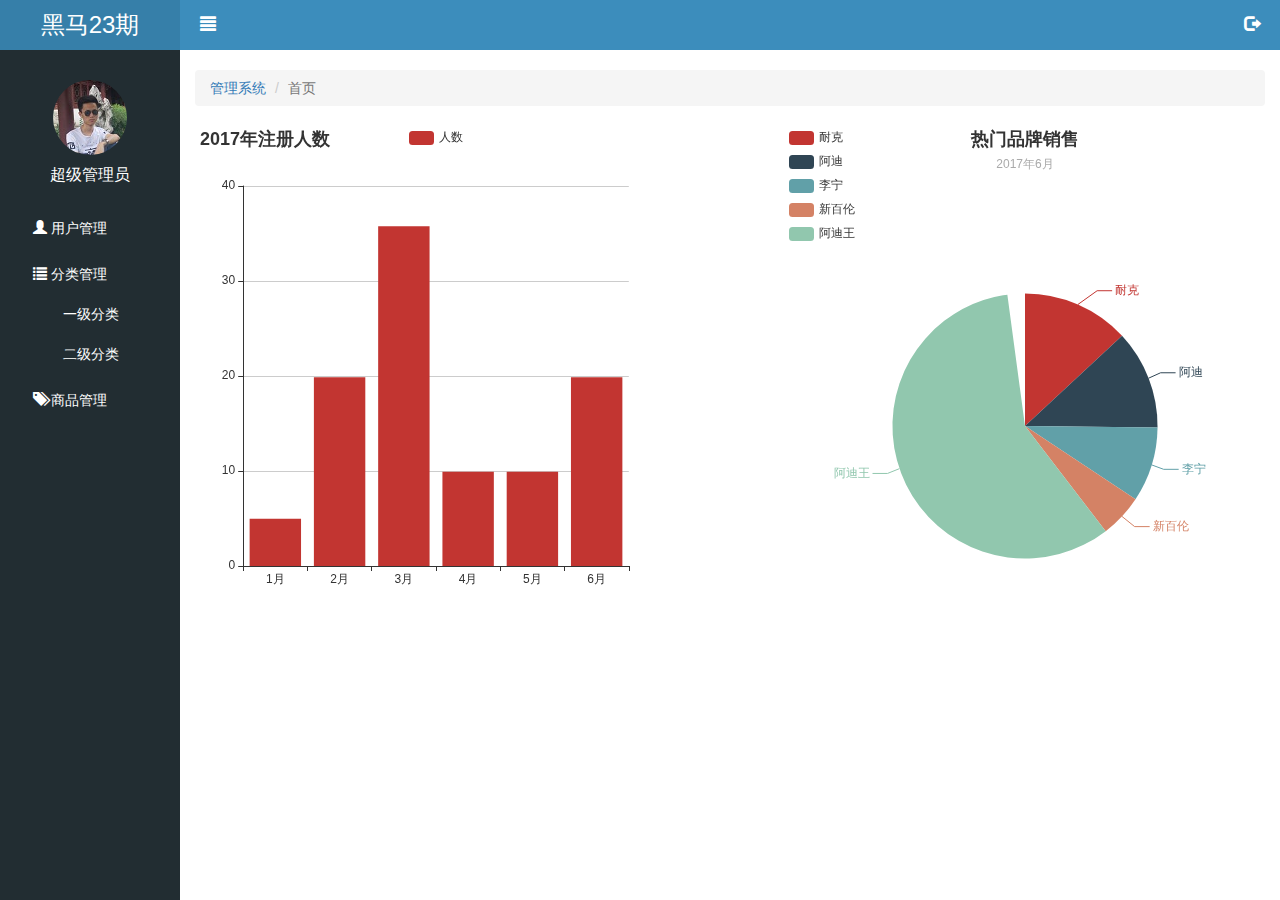
<file: public/admin/index.html>
<!DOCTYPE html>
<html lang="en">
<head>
  <meta charset="UTF-8">
  <meta name="viewport" content="width=device-width, initial-scale=1.0">
  <meta http-equiv="X-UA-Compatible" content="ie=edge">
  <link rel="stylesheet" href="./lib/bootstrap/css/bootstrap.css">
  <link rel="stylesheet" href="./lib/bootstrap-validator/css/bootstrapValidator.css">  
  <link rel="stylesheet" href="./lib/nprogress/nprogress.css">
  <link rel="stylesheet" href="./css/common.css">
  <title>Document</title>
</head>
<body>
  <div class="lt_aside">
    <div class="brand">
      <a href="index.html">黑马23期</a>
    </div>
    <div class="user">
      <img src="./images/default.jpg" alt="">
      <p>超级管理员</p>
    </div>
    <div class="nav">
      <ul>
        <li>
          <a href="user.html">
            <span class="glyphicon glyphicon-user"></span>
            <span>用户管理</span>
          </a>
        </li>
        <li>
            <a href="javascript:;">
              <span class="glyphicon glyphicon-list"></span>
              <span>分类管理</span>
            </a>
            <div class="second">
                <a href="first.html">一级分类</a>
                <a href="second.html">二级分类</a>
            </div>
          </li>
          <li>
              <a href="product.html">
                <span class="glyphicon glyphicon-tags"></span>
                <span>商品管理</span>
              </a>
            </li>
      </ul>
    </div>
  </div>

  <div class="lt-main">
    <div class="lt-header">
      <a href="javascript:;" class="pull-left icon_menu"><span class="glyphicon glyphicon-align-justify"></span></a>
      <a href="javascript:;" class="pull-right icon_logout"><span class="glyphicon glyphicon-log-out"></span></a>      
    </div>
    <div class="container-fluid">
      <ol class="breadcrumb">
          <li><a href="#">管理系统</a></li>
          <li class="active">首页</li>
      </ol>
      <!-- 每个页面的内容 -->
      <div class="lt-content clearfix">
        <div class="pull-left charts_left">
          
        </div>
        <div class="pull-right charts_right">22</div>
      </div>
    </div>
  </div>

  <!-- 模态框 -->
   <!-- bootstrap中， role aria  sr-only: 盲人设备 -->
   <div class="modal fade" tabindex="-1" id="logoutModal">
    <div class="modal-dialog modal-sm">
      <div class="modal-content">
        <div class="modal-header">
          <button type="button" class="close" data-dismiss="modal" aria-label="Close">
            <span aria-hidden="true">&times;</span>
          </button>
          <h4 class="modal-title">温馨提示</h4>
        </div>
        <div class="modal-body">
          <p class="text-danger">
            <span class="glyphicon glyphicon-info-sign"></span>
            <span>您确定要退出后台管理系统吗？</span>
          </p>
        </div>
        <div class="modal-footer">
          <button type="button" class="btn btn-default" data-dismiss="modal">取消</button>
          <button type="button" class="btn btn-primary btn_logout">退出</button>
        </div>
      </div>
      <!-- /.modal-content -->
    </div>
    <!-- /.modal-dialog -->
  </div>
  <!-- /.modal -->
  <script src="./lib/jquery/jquery.js"></script>
  <script src="./lib/bootstrap/js/bootstrap.js"></script>
  <script src="./lib/bootstrap-validator/js/bootstrapValidator.js"></script>
  <script src="./lib/nprogress/nprogress.js"></script>
  <script src="./lib/echarts/echarts.min.js"></script>
  <script src="./js/login.js"></script>
  <script src="./js/common.js"></script>
  <script src="./js/index.js"></script>
</body>

</html>
</file>
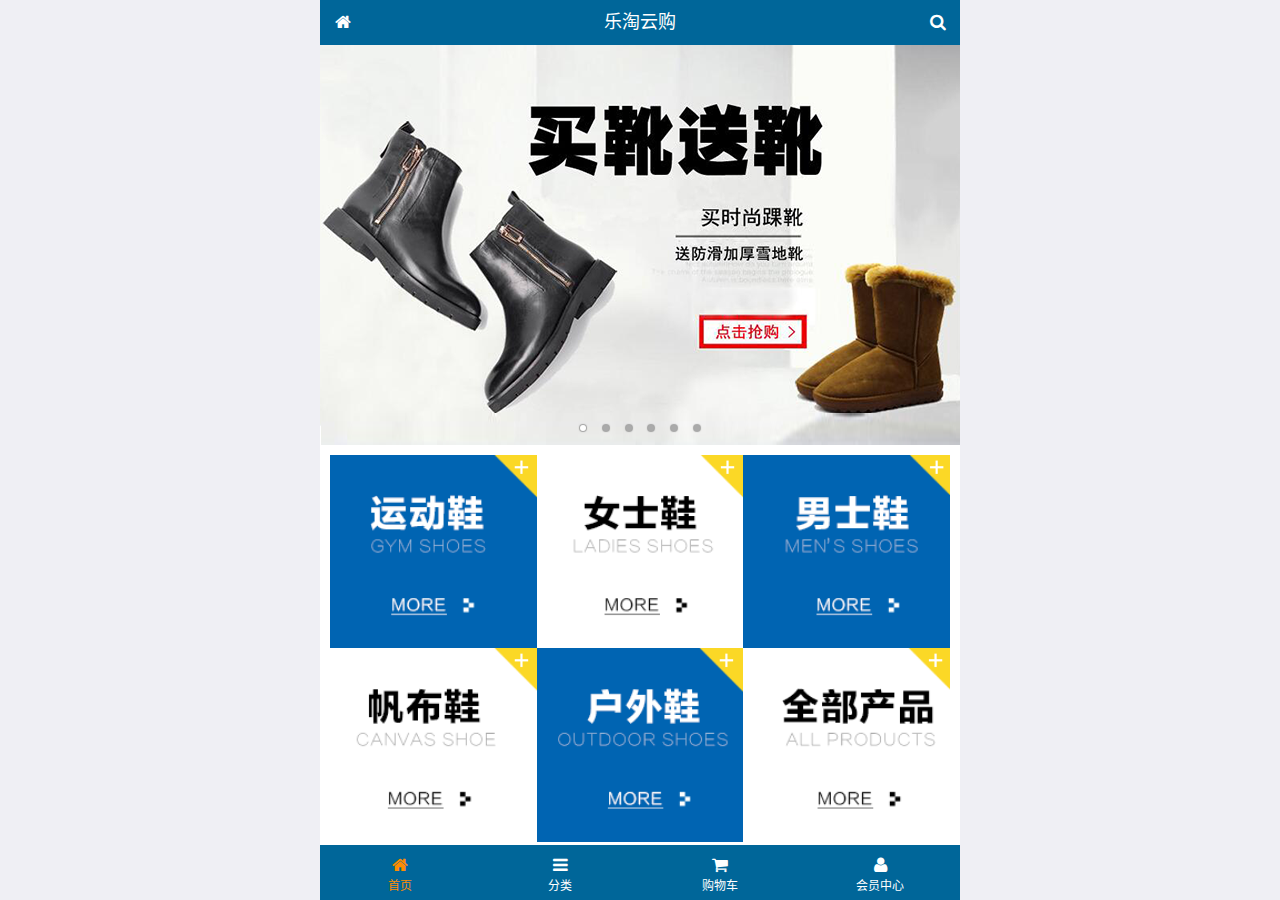
<file: public/mobile/index.html>
<!DOCTYPE html>
<html lang="zh-CN">
<head>
  <meta charset="UTF-8">
  <meta name="viewport"
        content="width=device-width, user-scalable=no, initial-scale=1.0, maximum-scale=1.0, minimum-scale=1.0">
  <title>乐淘商城-首页</title>
  <link rel="icon" href="favicon.ico" type="image/x-icon">
  <link rel="stylesheet" href="lib/mui/css/mui.css">
  <link rel="stylesheet" href="lib/fa/css/font-awesome.css">
  <link rel="stylesheet" href="css/common.css">
  <link rel="stylesheet" href="css/index.css">

</head>
<body>

<div class="lt_container">
  
  <div class="lt_header">
    <a class="icon_left" href="index.html"><span class="fa fa-home"></span></a>
    <h4>乐淘云购</h4>
    <a class="icon_right" href="search.html"><span class="fa fa-search"></span></a>
  </div>

  <div class="lt_main">

    <!--滚动容器的父盒子-->
    <div class="mui-scroll-wrapper">
      <!--子盒子-->
      <div class="mui-scroll">
        <!--这里放置真实显示的DOM内容-->

        <!--轮播图-->
        <div class="mui-slider">
          <div class="mui-slider-group mui-slider-loop">
          <div class="mui-slider-item mui-slider-item-duplicate"><a href="#"><img src="images/banner6.png" /></a></div>
          <div class="mui-slider-item"><a href="#"><img src="images/banner1.png" /></a></div>
          <div class="mui-slider-item"><a href="#"><img src="images/banner2.png" /></a></div>
          <div class="mui-slider-item"><a href="#"><img src="images/banner3.png" /></a></div>
          <div class="mui-slider-item"><a href="#"><img src="images/banner4.png" /></a></div>
          <div class="mui-slider-item"><a href="#"><img src="images/banner5.png" /></a></div>
          <div class="mui-slider-item"><a href="#"><img src="images/banner6.png" /></a></div>
          <div class="mui-slider-item mui-slider-item-duplicate"><a href="#"><img src="images/banner1.png" /></a></div>
        </div>
          <div class="mui-slider-indicator">
            <div class="mui-indicator mui-active"></div>
            <div class="mui-indicator"></div>
            <div class="mui-indicator"></div>
            <div class="mui-indicator"></div>
            <div class="mui-indicator"></div>
            <div class="mui-indicator"></div>
          </div>
        </div>

        <!--导航栏-->
        <div class="lt_nav">

          <ul class="mui-clearfix">
            <li><a href="#"><img src="images/nav1.png" alt=""></a></li>
            <li><a href="#"><img src="images/nav2.png" alt=""></a></li>
            <li><a href="#"><img src="images/nav3.png" alt=""></a></li>
            <li><a href="#"><img src="images/nav4.png" alt=""></a></li>
            <li><a href="#"><img src="images/nav5.png" alt=""></a></li>
            <li><a href="#"><img src="images/nav6.png" alt=""></a></li>
          </ul>

        </div>
        
        
        <!--商品区域-->
        <div class="lt_product mui-clearfix">
  
          <a href="#" class="item">
            <img src="images/product.jpg" alt="">
            <p class="mui-ellipsis-2">adidas阿迪达斯 男式 场下休闲篮球鞋S83700场下休闲篮球鞋S83700 </p>
            <p>
              <span class="price">&yen;560</span>
              <span class="oldPrice">&yen;580</span>
            </p>
            <button class="mui-btn mui-btn-blue">立即购买</button>
          </a>
          <a href="#" class="item">
            <img src="images/product.jpg" alt="">
            <p class="mui-ellipsis-2">adidas阿迪达斯 男式 场下休闲篮球鞋S83700场下休闲篮球鞋S83700 </p>
            <p>
              <span class="price">&yen;560</span>
              <span class="oldPrice">&yen;580</span>
            </p>
            <button class="mui-btn mui-btn-blue">立即购买</button>
          </a>
          <a href="#" class="item">
            <img src="images/product.jpg" alt="">
            <p class="mui-ellipsis-2">adidas阿迪达斯 男式 场下休闲篮球鞋S83700场下休闲篮球鞋S83700 </p>
            <p>
              <span class="price">&yen;560</span>
              <span class="oldPrice">&yen;580</span>
            </p>
            <button class="mui-btn mui-btn-blue">立即购买</button>
          </a>
          <a href="#" class="item">
            <img src="images/product.jpg" alt="">
            <p class="mui-ellipsis-2">adidas阿迪达斯 男式 场下休闲篮球鞋S83700场下休闲篮球鞋S83700 </p>
            <p>
              <span class="price">&yen;560</span>
              <span class="oldPrice">&yen;580</span>
            </p>
            <button class="mui-btn mui-btn-blue">立即购买</button>
          </a>
          
        </div>

      </div>
    </div>

  </div>

  <div class="lt_footer">
    <ul class="mui-clearfix">
      <li class="now">
        <a href="index.html">
          <span class="fa fa-home"></span>
          <p>首页</p>
        </a>
      </li>
      <li>
        <a href="category.html">
          <span class="fa fa-bars"></span>
          <p>分类</p>
        </a>
      </li>
      <li>
        <a href="cart.html">
          <span class="fa fa-shopping-cart"></span>
          <p>购物车</p>
        </a>
      </li>
      <li>
        <a href="user.html">
          <span class="fa fa-user"></span>
          <p>会员中心</p>
        </a>
      </li>
    </ul>
  </div>
  
</div>


<script src="lib/mui/js/mui.js"></script>
<script src="js/common.js"></script>
</body>
</html>
</file>
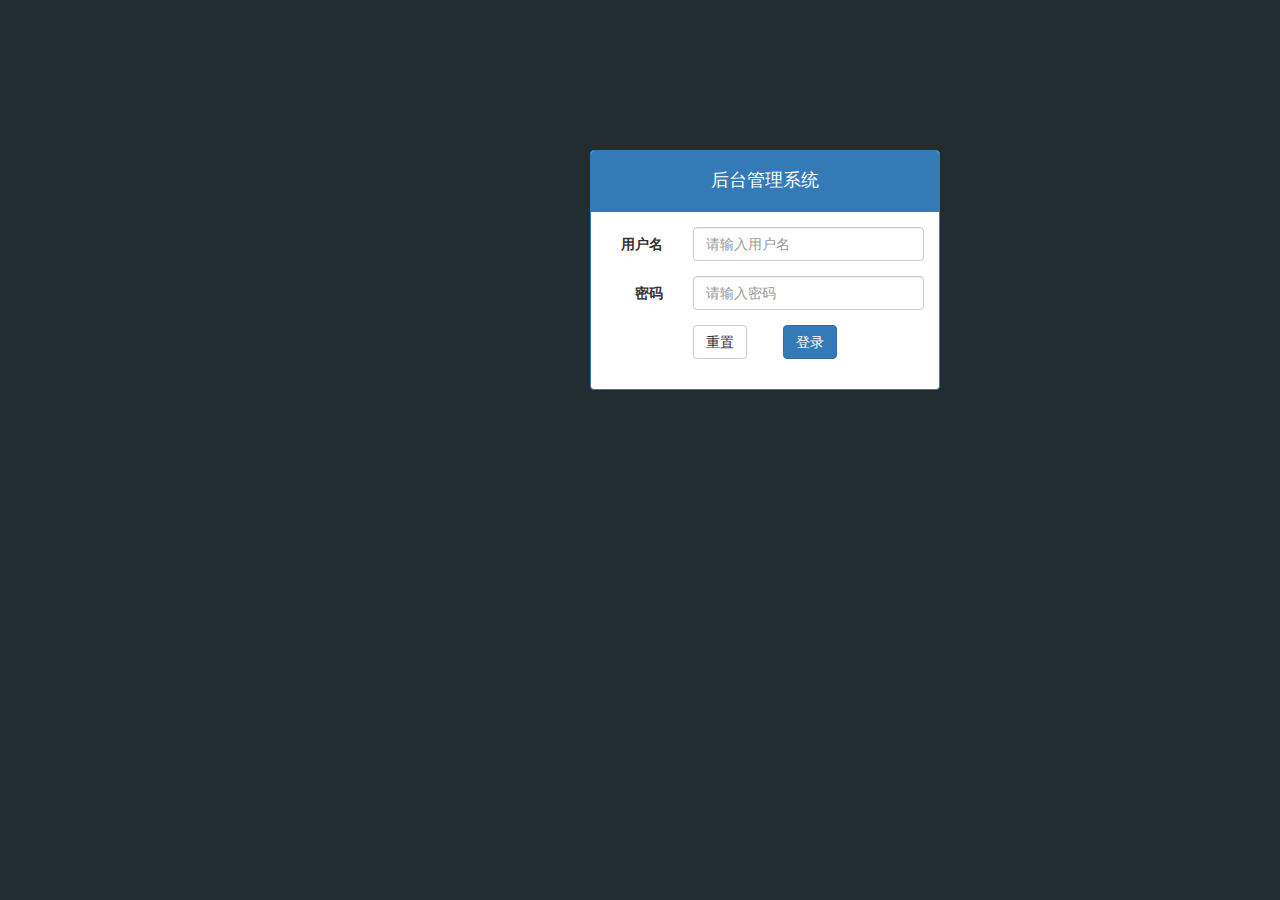
<file: public/admin/login.html>
<!DOCTYPE html>
<html lang="en">
<head>
  <meta charset="UTF-8">
  <meta name="viewport" content="width=device-width, initial-scale=1.0">
  <meta http-equiv="X-UA-Compatible" content="ie=edge">
  <link rel="stylesheet" href="./lib/bootstrap/css/bootstrap.css">
  <link rel="stylesheet" href="./lib/bootstrap-validator/css/bootstrapValidator.css">  
  <link rel="stylesheet" href="./lib/nprogress/nprogress.css">
  <link rel="stylesheet" href="./css/common.css">
  <title>Document</title>
</head>
<body class="body_bg">
  <div class="container">
    <div class="col-md-4 col-md-offset-4">
      <div class="panel panel-primary mt_150">
        <div class="panel-heading text-center">
          <h4>后台管理系统</h4>
        </div>
        <div class="panel-body">
          <form class="form-horizontal">
            <div class="form-group">
              <label for="username" class="col-sm-3 control-label">用户名</label>
              <div class="col-sm-9">
                <input type="text" class="form-control" id="username" name="username" placeholder="请输入用户名">
              </div>
            </div>
            <div class="form-group">
              <label for="password" class="col-sm-3 control-label">密码</label>
              <div class="col-sm-9">
                <input type="password" class="form-control" id="password" name="password" placeholder="请输入密码">
              </div>
            </div>
            <div class="form-group">
              <div class="col-sm-offset-3 col-sm-6">
                <button type="reset" class="btn btn-default pull-left">重置</button>
                <button type="submit" class="btn btn-primary pull-right">登录</button>                
              </div>
            </div>
          </form>
        </div>
      </div>
    </div>
  </div>

  <script src="./lib/jquery/jquery.js"></script>
  <script src="./lib/bootstrap/js/bootstrap.js"></script>
  <script src="./lib/bootstrap-validator/js/bootstrapValidator.js"></script>
  <script src="./lib/nprogress/nprogress.js"></script>
  <script src="./js/common.js"></script>
  <script src="./js/login.js"></script>
</body>

</html>
</file>
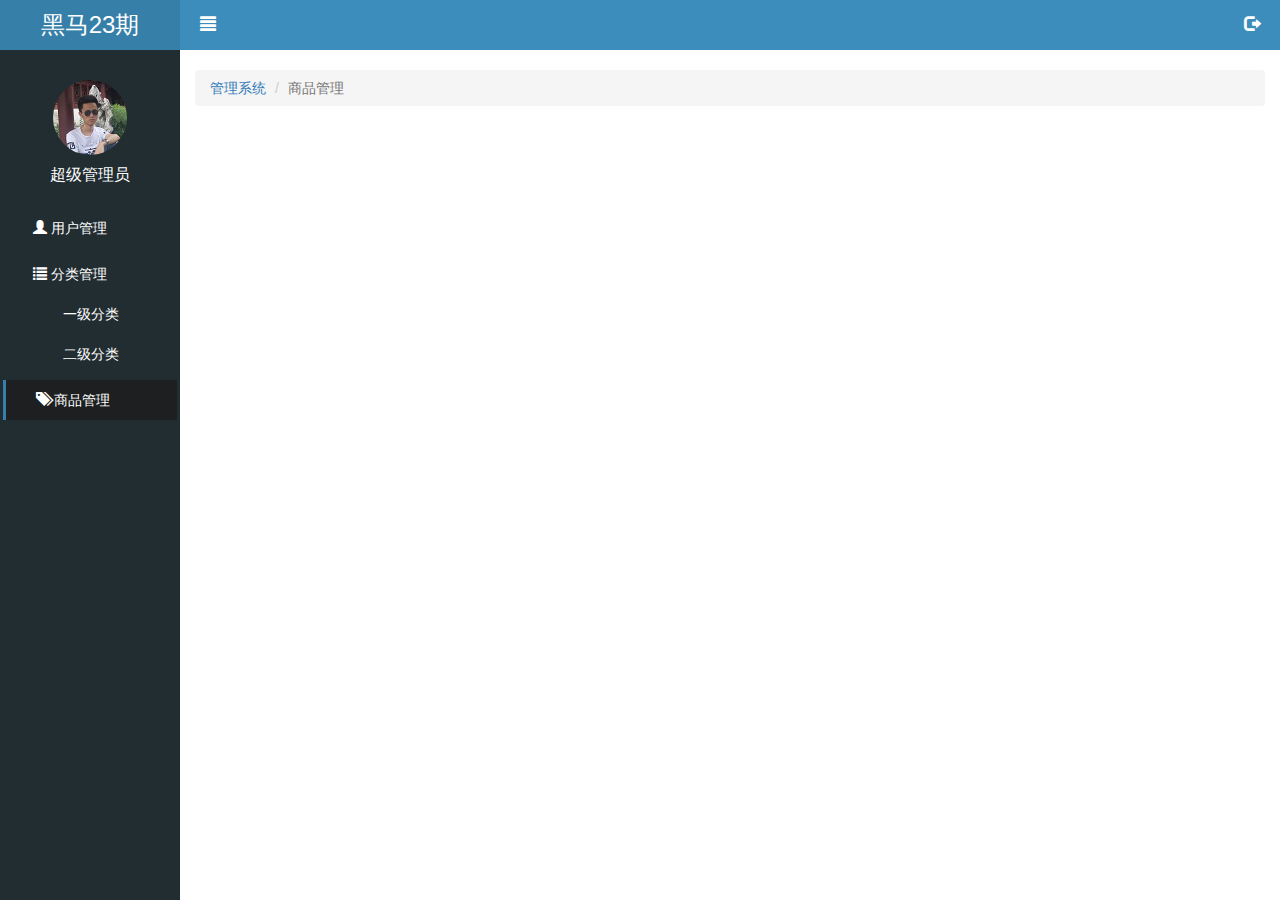
<file: public/admin/product.html>
<!DOCTYPE html>
<html lang="en">
<head>
  <meta charset="UTF-8">
  <meta name="viewport" content="width=device-width, initial-scale=1.0">
  <meta http-equiv="X-UA-Compatible" content="ie=edge">
  <link rel="stylesheet" href="./lib/bootstrap/css/bootstrap.css">
  <link rel="stylesheet" href="./lib/bootstrap-validator/css/bootstrapValidator.css">  
  <link rel="stylesheet" href="./lib/nprogress/nprogress.css">
  <link rel="stylesheet" href="./css/common.css">
  <title>Document</title>
</head>
<body>
  <div class="lt_aside">
    <div class="brand">
      <a href="index.html">黑马23期</a>
    </div>
    <div class="user">
      <img src="./images/default.jpg" alt="">
      <p>超级管理员</p>
    </div>
    <div class="nav">
      <ul>
        <li>
          <a href="user.html">
            <span class="glyphicon glyphicon-user"></span>
            <span>用户管理</span>
          </a>
        </li>
        <li>
            <a href="javascript:;">
              <span class="glyphicon glyphicon-list"></span>
              <span>分类管理</span>
            </a>
            <div class="second second-hidden">
                <a href="first.html">一级分类</a>
                <a href="second.html">二级分类</a>
            </div>
          </li>
          <li>
              <a href="product.html" class="active">
                <span class="glyphicon glyphicon-tags"></span>
                <span>商品管理</span>
              </a>
            </li>
      </ul>
    </div>
  </div>

  <div class="lt-main">
    <div class="lt-header">
      <a href="javascript:;" class="pull-left icon_menu"><span class="glyphicon glyphicon-align-justify"></span></a>
      <a href="javascript:;" class="pull-right icon_logout"><span class="glyphicon glyphicon-log-out"></span></a>      
    </div>
    <div class="container-fluid">
      <ol class="breadcrumb">
          <li><a href="#">管理系统</a></li>
          <li class="active">商品管理</li>
      </ol>
      <!-- 每个页面的内容 -->
      <div class="lt-content clearfix">
        
      </div>
    </div>
  </div>

  <!-- 模态框 -->
   <!-- bootstrap中， role aria  sr-only: 盲人设备 -->
   <div class="modal fade" tabindex="-1" id="logoutModal">
    <div class="modal-dialog modal-sm">
      <div class="modal-content">
        <div class="modal-header">
          <button type="button" class="close" data-dismiss="modal" aria-label="Close">
            <span aria-hidden="true">&times;</span>
          </button>
          <h4 class="modal-title">温馨提示</h4>
        </div>
        <div class="modal-body">
          <p class="text-danger">
            <span class="glyphicon glyphicon-info-sign"></span>
            <span>您确定要退出后台管理系统吗？</span>
          </p>
        </div>
        <div class="modal-footer">
          <button type="button" class="btn btn-default" data-dismiss="modal">取消</button>
          <button type="button" class="btn btn-primary btn_logout">退出</button>
        </div>
      </div>
      <!-- /.modal-content -->
    </div>
    <!-- /.modal-dialog -->
  </div>
  <!-- /.modal -->


  <script src="./lib/jquery/jquery.js"></script>
  <script src="./lib/bootstrap/js/bootstrap.js"></script>
  <script src="./lib/bootstrap-validator/js/bootstrapValidator.js"></script>
  <script src="./lib/nprogress/nprogress.js"></script>
  <script src="./js/login.js"></script>
  <script src="./js/common.js"></script>
</body>

</html>
</file>
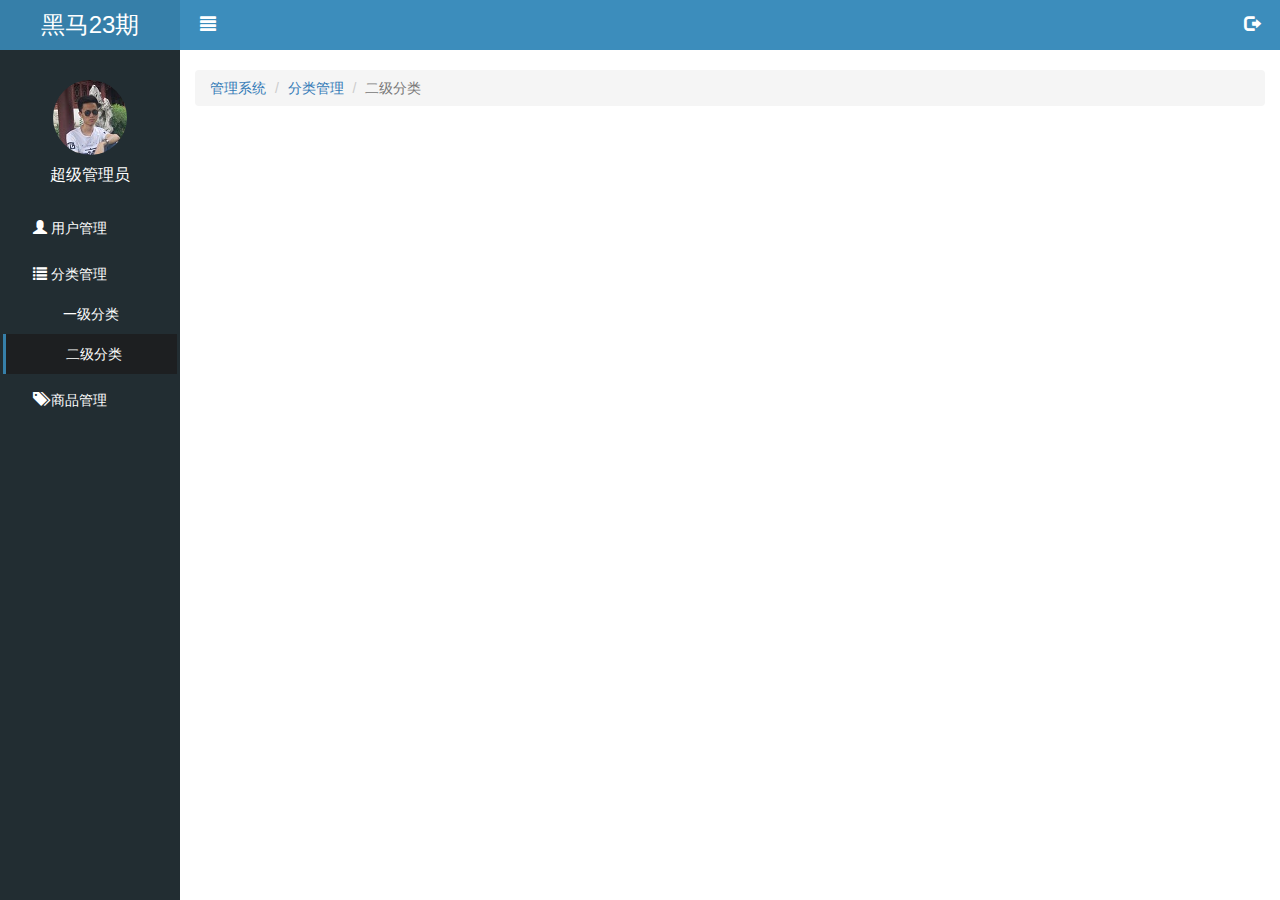
<file: public/admin/second.html>
<!DOCTYPE html>
<html lang="en">
<head>
  <meta charset="UTF-8">
  <meta name="viewport" content="width=device-width, initial-scale=1.0">
  <meta http-equiv="X-UA-Compatible" content="ie=edge">
  <link rel="stylesheet" href="./lib/bootstrap/css/bootstrap.css">
  <link rel="stylesheet" href="./lib/bootstrap-validator/css/bootstrapValidator.css">  
  <link rel="stylesheet" href="./lib/nprogress/nprogress.css">
  <link rel="stylesheet" href="./css/common.css">
  <title>Document</title>
</head>
<body>
  <div class="lt_aside">
    <div class="brand">
      <a href="index.html">黑马23期</a>
    </div>
    <div class="user">
      <img src="./images/default.jpg" alt="">
      <p>超级管理员</p>
    </div>
    <div class="nav">
      <ul>
        <li>
          <a href="user.html">
            <span class="glyphicon glyphicon-user"></span>
            <span>用户管理</span>
          </a>
        </li>
        <li>
            <a href="javascript:;">
              <span class="glyphicon glyphicon-list"></span>
              <span>分类管理</span>
            </a>
            <div class="second second-hidden">
                <a href="first.html">一级分类</a>
                <a href="second.html" class="active">二级分类</a>
            </div>
          </li>
          <li>
              <a href="product.html">
                <span class="glyphicon glyphicon-tags"></span>
                <span>商品管理</span>
              </a>
            </li>
      </ul>
    </div>
  </div>

  <div class="lt-main">
    <div class="lt-header">
      <a href="javascript:;" class="pull-left icon_menu"><span class="glyphicon glyphicon-align-justify"></span></a>
      <a href="javascript:;" class="pull-right icon_logout"><span class="glyphicon glyphicon-log-out"></span></a>      
    </div>
    <div class="container-fluid">
      <ol class="breadcrumb">
          <li><a href="#">管理系统</a></li>
          <li><a href="#">分类管理</a></li>
          <li class="active">二级分类</li>
      </ol>
      <!-- 每个页面的内容 -->
      <div class="lt-content clearfix">
        
      </div>
    </div>
  </div>

  <!-- 模态框 -->
   <!-- bootstrap中， role aria  sr-only: 盲人设备 -->
   <div class="modal fade" tabindex="-1" id="logoutModal">
    <div class="modal-dialog modal-sm">
      <div class="modal-content">
        <div class="modal-header">
          <button type="button" class="close" data-dismiss="modal" aria-label="Close">
            <span aria-hidden="true">&times;</span>
          </button>
          <h4 class="modal-title">温馨提示</h4>
        </div>
        <div class="modal-body">
          <p class="text-danger">
            <span class="glyphicon glyphicon-info-sign"></span>
            <span>您确定要退出后台管理系统吗？</span>
          </p>
        </div>
        <div class="modal-footer">
          <button type="button" class="btn btn-default" data-dismiss="modal">取消</button>
          <button type="button" class="btn btn-primary btn_logout">退出</button>
        </div>
      </div>
      <!-- /.modal-content -->
    </div>
    <!-- /.modal-dialog -->
  </div>
  <!-- /.modal -->


  <script src="./lib/jquery/jquery.js"></script>
  <script src="./lib/bootstrap/js/bootstrap.js"></script>
  <script src="./lib/bootstrap-validator/js/bootstrapValidator.js"></script>
  <script src="./lib/nprogress/nprogress.js"></script>
  <script src="./js/login.js"></script>
  <script src="./js/common.js"></script>
</body>

</html>
</file>
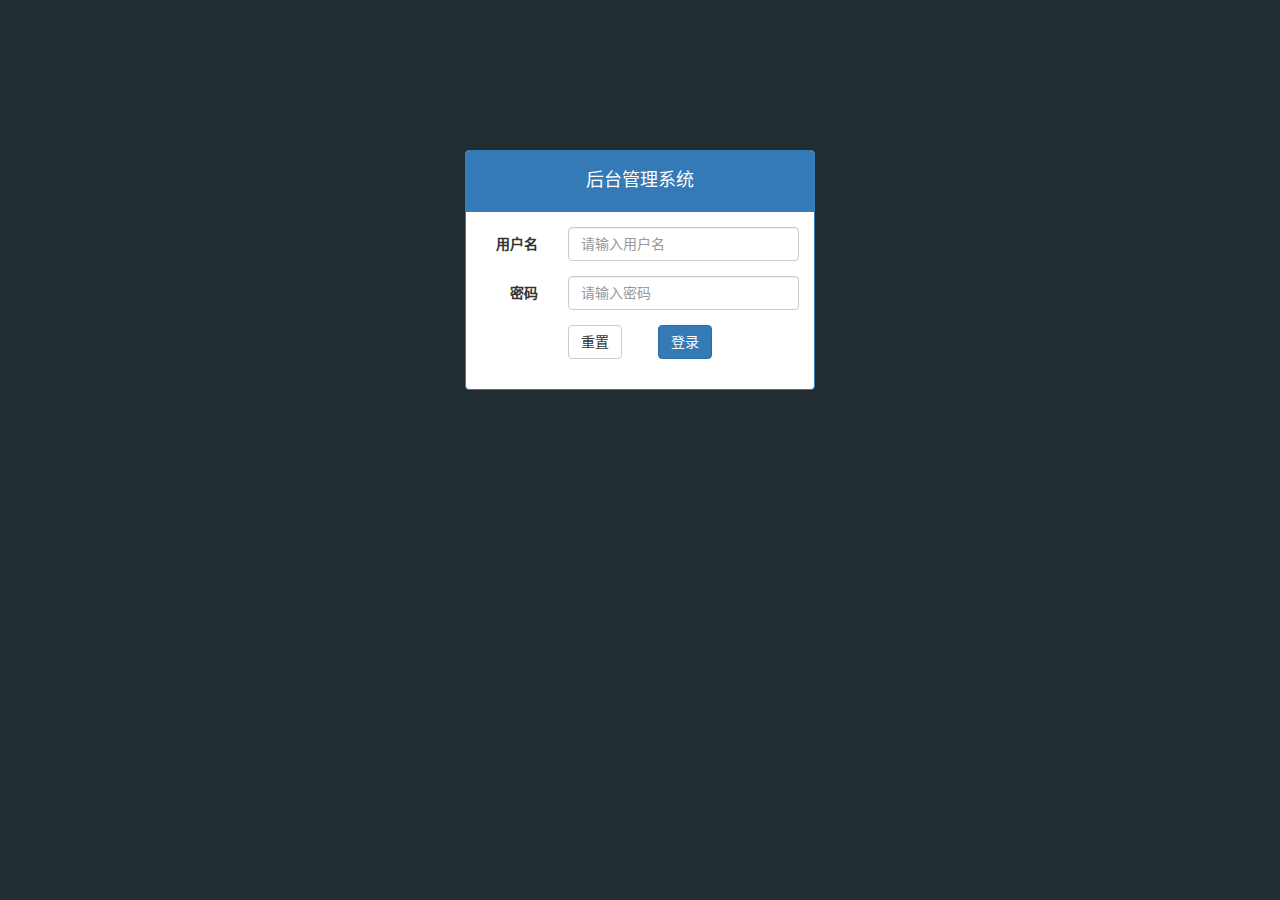
<file: public/manage/login.html>
<!DOCTYPE html>
<html lang="zh-CN">
<head>
  <meta charset="UTF-8">
  <title>乐淘管理系统-登录</title>
  <link rel="stylesheet" href="lib/bootstrap/css/bootstrap.css">
  <link rel="stylesheet" href="lib/bootstrap-validator/css/bootstrapValidator.css">
  <link rel="stylesheet" href="lib/nprogress/nprogress.css">
  <link rel="stylesheet" href="css/common.css">
</head>
<body class="body_bg">


<div class="container">
  <div class="col-md-4 col-md-offset-4">
    <div class="panel panel-primary mt_150">
      <div class="panel-heading">
        <h4>后台管理系统</h4>
      </div>
      <div class="panel-body">
        <form class="form-horizontal">
          <div class="form-group">
            <label for="username" class="col-sm-3 control-label">用户名</label>
            <div class="col-sm-9">
              <input type="text" autocomplete="off" name="username" class="form-control" id="username" placeholder="请输入用户名">
            </div>
          </div>
          <div class="form-group">
            <label for="password" class="col-sm-3 control-label">密码</label>
            <div class="col-sm-9">
              <input type="password" name="password" class="form-control" id="password" placeholder="请输入密码">
            </div>
          </div>
          <div class="form-group">
            <div class="col-sm-offset-3 col-sm-6">
              <button type="reset" class="btn btn-default pull-left">重置</button>
              <button type="submit" class="btn btn-primary pull-right">登录</button>
            </div>
          </div>
        </form>
      </div>
    </div>
  </div>
</div>



<script src="lib/jquery/jquery.js"></script>
<script src="lib/bootstrap/js/bootstrap.js"></script>
<script src="lib/bootstrap-validator/js/bootstrapValidator.js"></script>
<script src="lib/nprogress/nprogress.js"></script>
<script src="js/common.js"></script>
<script src="js/login.js"></script>
</body>
</html>
</file>
<file: public/admin/lib/nprogress/nprogress.css>
/* Make clicks pass-through */
#nprogress {
  pointer-events: none;
}

#nprogress .bar {
  background: greenyellow;

  position: fixed;
  z-index: 10000;
  top: 0;
  left: 0;

  width: 100%;
  height: 2px;
}

/* Fancy blur effect */
#nprogress .peg {
  display: block;
  position: absolute;
  right: 0px;
  width: 100px;
  height: 100%;
  box-shadow: 0 0 10px #29d, 0 0 5px #29d;
  opacity: 1.0;

  -webkit-transform: rotate(3deg) translate(0px, -4px);
      -ms-transform: rotate(3deg) translate(0px, -4px);
          transform: rotate(3deg) translate(0px, -4px);
}

/* Remove these to get rid of the spinner */
#nprogress .spinner {
  display: block;
  position: fixed;
  z-index: 1031;
  top: 15px;
  right: 15px;
}

#nprogress .spinner-icon {
  width: 18px;
  height: 18px;
  box-sizing: border-box;

  border: solid 2px transparent;
  border-top-color: #29d;
  border-left-color: #29d;
  border-radius: 50%;

  -webkit-animation: nprogress-spinner 400ms linear infinite;
          animation: nprogress-spinner 400ms linear infinite;
}

.nprogress-custom-parent {
  overflow: hidden;
  position: relative;
}

.nprogress-custom-parent #nprogress .spinner,
.nprogress-custom-parent #nprogress .bar {
  position: absolute;
}

@-webkit-keyframes nprogress-spinner {
  0%   { -webkit-transform: rotate(0deg); }
  100% { -webkit-transform: rotate(360deg); }
}
@keyframes nprogress-spinner {
  0%   { transform: rotate(0deg); }
  100% { transform: rotate(360deg); }
}
</file>
<file: public/admin/css/common.css>
.body_bg{
  background: #222d32;
}
.mt_150{
  margin-top: 150px;
}

.mb_20{
  margin-bottom: 20px;
}

body,html{
  height: 100%;
}

body{
  padding-left: 180px;
  transition: all 1s;
}

body.active{
  padding-left: 0;
}

ul,ol{
  list-style: none;
  padding: 0;
  margin: 0;
}

a:link,
a:visited,
a:hover,
a:active
{
  text-decoration: none;
}
.lt_aside{
  width: 180px;
  height: 100%;
  background: #222d32;
  position: absolute;
  top: 0;
  left: 0;
  transition: all 1s;
}
.lt_aside.active{
 left:  -180px;
}
.lt_aside .brand {
  margin-bottom: 30px;
}
.lt_aside .brand a{
  display: block;
  width: 100%;
  height: 50px;
  line-height: 50px;
  font-size: 24px;
  text-align: center;
  color: #fff;
  background: #367fa9;
}
.lt_aside .user img{
  display: block;
  margin: 0 auto;
  border-radius: 50%;
}
.lt_aside .user p{
  font-size: 16px;
  color: #fff;
  text-align: center;
  height: 40px;
  line-height: 40px;
}
.lt_aside .nav li{
  border: 3px solid  transparent;
}
.lt_aside .nav a{
  display: block;
  height: 40px;
  line-height: 40px;
  width: 100%;
  padding-left: 30px;
  color: #fff;
  
}
.lt_aside .nav a.active{
  border-left: 3px solid #367fa9 ; 
  background: #1d1f21;
}

.lt_aside .second a{
    padding-left: 60px;
}

.lt-main{
  width: 100%;
  height: 100%;
}
.lt-main .lt-header{
  width: 100%;
  height: 50px;
  line-height: 50px;
  padding: 0 20px;
  background: #3c8dbc;
  margin-bottom: 20px;
}
.lt-main .lt-header a{
  display: block;
  font-size: 16px;
  color: #fff;
}

.lt-content .charts_left,.charts_right{
  width: 45%;
}

.charts_left,.charts_right{
  height: 500px;
}

.table.table-bordered th,
.table.table-bordered td{
  text-align: center;
  vertical-align: middle;
}
</file>
<file: public/mobile/css/common.css>
@charset "UTF-8";

html,body {
  height: 100%;
}

* {
  margin: 0;
  padding: 0;
  list-style: none;
}

img {
  width: 100%;
  display: block;
}

.lt_container {
  width: 100%;
  height: 100%;
  max-width: 640px;
  min-width: 320px;
  margin: 0 auto;
  position: relative;
  padding-top: 45px;
  padding-bottom: 55px;
}

.lt_header {
  width: 100%;
  height: 45px;
  background-color: #069;
  position: absolute;
  top: 0;
}


.lt_header .icon_left,
.lt_header .icon_right{
  height: 45px;
  width: 45px;
  position: absolute;
  top: 0;
  color: #fff;
  text-align: center;
  line-height: 45px;
}

.lt_header h4 {
  text-align: center;
  line-height: 45px;
  color: #fff;
  font-weight: 400;
  margin: 0;
}

.lt_header .icon_left {
  left: 0;
}

.lt_header .icon_right {
  right: 0;
}




.lt_footer {
  width: 100%;
  height: 55px;
  background-color: #069;
  position: absolute;
  bottom: 0;
}


.lt_footer li {
  float: left;
  width: 25%;
  text-align: center;
  padding-top: 10px;
}

/*这句话是什么意思  必须是.lt_footer下的li并且还要有now这个类才会生效*/
.lt_footer li.now a{
  color: darkorange;
}

.lt_footer li.now p {
  color: darkorange;
}

.lt_footer a {
  color: #fff;
}

.lt_footer p {
  color: #fff;
  font-size: 12px;
  margin: 0;
}



.lt_main {
  width: 100%;
  height: 100%;
  background-color: #fff;
  /*可以保证，所有的内容全部都是在main内部*/
  overflow: hidden;
  position: relative;
}



.lt_product {
  padding: 10px;
}

.lt_product .item {
  display: block;
  float: left;
  width: 48%;
  border: 1px solid #ccc;
  padding: 10px;
  text-align: center;
  margin-bottom: 10px;
}

.lt_product .item:nth-child(odd){
  margin-right: 4%;
}

.lt_product .item .proName {
  height: 39px;
}

.lt_product .item .price {
  color: red;
}

.lt_product .item .oldPrice {
  text-decoration: line-through;
}



.lt_search {
  padding: 10px;
  position: relative;
}

.lt_search .search_input {
  height: 34px;
  border: 1px solid #007aff;
  font-size: 12px;
  border-radius: 5px;
  margin: 0;
}

.lt_search .search_btn {
  position: absolute;
  right: 10px;
  top: 10px;
  border-radius: 0 5px 5px 0;
}
</file>
<file: public/mobile/css/index.css>
@charset "UTF-8";

.lt_nav {
  padding: 10px;
}

.lt_nav li {
  width: 33.33%;
  float: left;
}
</file>
<file: public/manage/lib/nprogress/nprogress.css>
/* Make clicks pass-through */
#nprogress {
  pointer-events: none;
}

#nprogress .bar {
  background: greenyellow;

  position: fixed;
  z-index: 10000;
  top: 0;
  left: 0;

  width: 100%;
  height: 2px;
}

/* Fancy blur effect */
#nprogress .peg {
  display: block;
  position: absolute;
  right: 0px;
  width: 100px;
  height: 100%;
  box-shadow: 0 0 10px #29d, 0 0 5px #29d;
  opacity: 1.0;

  -webkit-transform: rotate(3deg) translate(0px, -4px);
      -ms-transform: rotate(3deg) translate(0px, -4px);
          transform: rotate(3deg) translate(0px, -4px);
}

/* Remove these to get rid of the spinner */
#nprogress .spinner {
  display: block;
  position: fixed;
  z-index: 1031;
  top: 15px;
  right: 15px;
}

#nprogress .spinner-icon {
  width: 18px;
  height: 18px;
  box-sizing: border-box;

  border: solid 2px transparent;
  border-top-color: #29d;
  border-left-color: #29d;
  border-radius: 50%;

  -webkit-animation: nprogress-spinner 400ms linear infinite;
          animation: nprogress-spinner 400ms linear infinite;
}

.nprogress-custom-parent {
  overflow: hidden;
  position: relative;
}

.nprogress-custom-parent #nprogress .spinner,
.nprogress-custom-parent #nprogress .bar {
  position: absolute;
}

@-webkit-keyframes nprogress-spinner {
  0%   { -webkit-transform: rotate(0deg); }
  100% { -webkit-transform: rotate(360deg); }
}
@keyframes nprogress-spinner {
  0%   { transform: rotate(0deg); }
  100% { transform: rotate(360deg); }
}
</file>
<file: public/manage/css/common.css>
@charset "UTF-8";
html,body {
  height: 100%;
}

a {
  text-decoration: none;
}

/*lv ha*/
a:link, a:visited, a:hover, a:active {
  text-decoration: none;
}


* {
  margin: 0;
  padding: 0;
  list-style: none;
}

.table.table-bordered td {
  text-align: center;
  vertical-align: middle;
}


.body_bg{
  background-color: #222d32;
}

.mt_150{
  margin-top: 150px;
}

.mb_20 {
  margin-bottom: 20px;
}

.panel h4 {
  text-align: center;
}


/*侧边栏*/
.lt_aside {
  width: 180px;
  height: 100%;
  background-color: #222d32;
  position: fixed;
  top: 0;
  left: 0;
  transition: all 1s;
  z-index: 999;
}

.lt_aside.now {
  left: -180px;
}

.lt_aside .brand a {
  display: block;
  width: 180px;
  height: 50px;
  background-color: #367fa9;
  text-align: center;
  line-height: 50px;
  font-size: 24px;
  color: #fff;
}

.lt_aside .user {
  width: 180px;
  height: 150px;
}

.lt_aside .user img {
  width: 80px;
  height: 80px;
  display: block;
  border-radius: 50%;
  margin: 30px auto 0;
}

.lt_aside .user p {
  height: 40px;
  line-height: 40px;
  color: #fff;
  text-align: center;
  font-size: 16px;
}

.lt_aside .nav a {
  display: block;
  height: 40px;
  line-height: 40px;
  padding-left: 30px;
  color: #ccc;
  border: 3px solid transparent;
}

.lt_aside .nav .child a {
  padding-left: 50px;
}

.lt_aside .nav a.now {
  border-left-color: #069;
  background-color: #1d1f21;
  color: #fff;
}


/*主体区样式*/
.lt_main {
  height: 100%;
  width: 100%;
  padding-left: 180px;
  transition: all 1s;
  padding-top: 70px;
}

.lt_main.now {
  padding-left: 0;
}

.lt_topbar {
  height: 50px;
  background-color: #3c8dbc;
  padding: 0 20px 0 200px;
  margin-bottom: 20px;
  position: fixed;
  width: 100%;
  top: 0;
  left: 0;
  z-index: 998;
  transition: all 1s;
}

.lt_topbar.now {
  padding-left: 20px;
}

.lt_topbar a {
  font-size: 16px;
  color: #fff;
  line-height: 50px;
}

/*报表*/
.pic_left,
.pic_right {
  width: 45%;
  height: 400px;
}


.fileupload_box {
  width: 82px;
  height: 34px;
  position: relative;
}

.fileupload_box:hover button {
  color: #333;
  background-color: #e6e6e6;
  border-color: #adadad;
}

.fileupload_box input {
  position: absolute;
  top: 0;
  left: 0;
  width: 100%;
  height: 100%;
  opacity: 0;
}
</file>
<file: public/admin/lib/bootstrap-validator/css/bootstrapValidator.css>
/**
 * BootstrapValidator (http://bootstrapvalidator.com)
 * The best jQuery plugin to validate form fields. Designed to use with Bootstrap 3
 *
 * @author      http://twitter.com/nghuuphuoc
 * @copyright   (c) 2013 - 2014 Nguyen Huu Phuoc
 * @license     MIT
 */

.bv-form .help-block {
    margin-bottom: 0;
}
.bv-form .tooltip-inner {
    text-align: left;
}
.nav-tabs li.bv-tab-success > a {
    color: #3c763d;
}
.nav-tabs li.bv-tab-error > a {
    color: #a94442;
}
</file>
<file: public/manage/lib/bootstrap-validator/css/bootstrapValidator.css>
/**
 * BootstrapValidator (http://bootstrapvalidator.com)
 * The best jQuery plugin to validate form fields. Designed to use with Bootstrap 3
 *
 * @author      http://twitter.com/nghuuphuoc
 * @copyright   (c) 2013 - 2014 Nguyen Huu Phuoc
 * @license     MIT
 */

.bv-form .help-block {
    margin-bottom: 0;
}
.bv-form .tooltip-inner {
    text-align: left;
}
.nav-tabs li.bv-tab-success > a {
    color: #3c763d;
}
.nav-tabs li.bv-tab-error > a {
    color: #a94442;
}
</file>
